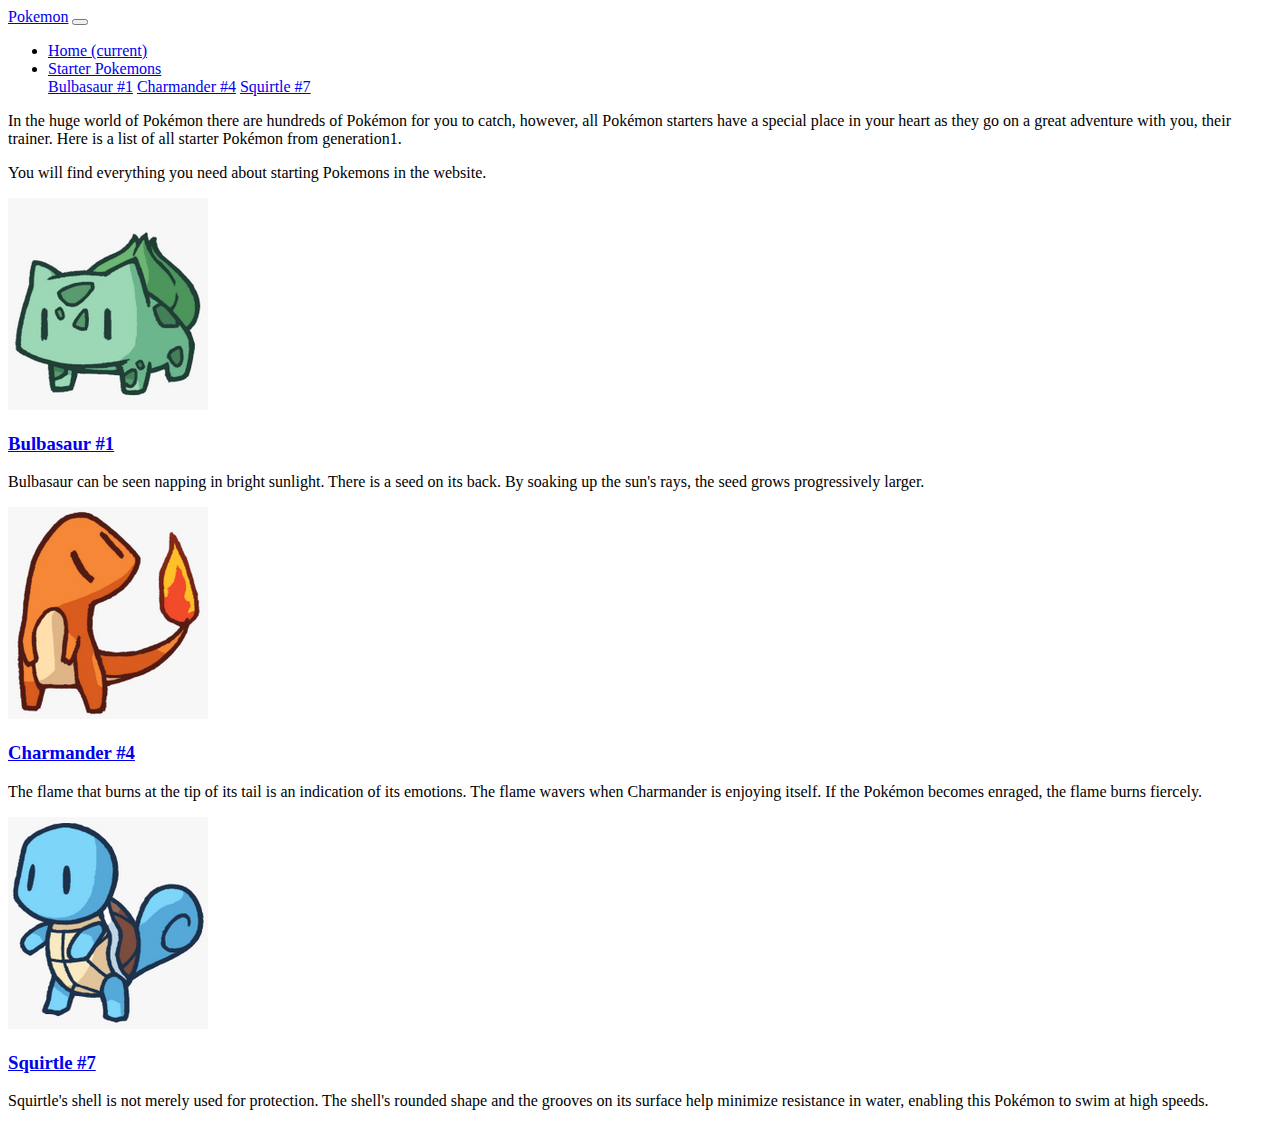
<file: index.html>
<!DOCTYPE html>
<html>
  <head>
      <title>Pokemon</title>
			<meta name="viewport" content="width=device-width, initial-scale=1">
			<link rel="stylesheet" href="https://stackpath.bootstrapcdn.com/bootstrap/4.5.0/css/bootstrap.min.css" integrity="sha384-9aIt2nRpC12Uk9gS9baDl411NQApFmC26EwAOH8WgZl5MYYxFfc+NcPb1dKGj7Sk" crossorigin="anonymous">
      <script src="https://code.jquery.com/jquery-3.2.1.slim.min.js" integrity="sha384-KJ3o2DKtIkvYIK3UENzmM7KCkRr/rE9/Qpg6aAZGJwFDMVNA/GpGFF93hXpG5KkN" crossorigin="anonymous"></script>
      <script src="https://cdnjs.cloudflare.com/ajax/libs/popper.js/1.12.9/umd/popper.min.js" integrity="sha384-ApNbgh9B+Y1QKtv3Rn7W3mgPxhU9K/ScQsAP7hUibX39j7fakFPskvXusvfa0b4Q" crossorigin="anonymous"></script>
      <script src="https://maxcdn.bootstrapcdn.com/bootstrap/4.0.0/js/bootstrap.min.js" integrity="sha384-JZR6Spejh4U02d8jOt6vLEHfe/JQGiRRSQQxSfFWpi1MquVdAyjUar5+76PVCmYl" crossorigin="anonymous"></script>
  </head>
  <body>
    <nav class="navbar navbar-expand-lg navbar-dark bg-primary">
  <a class="navbar-brand" href="#">Pokemon</a>
  <button class="navbar-toggler" type="button" data-toggle="collapse" data-target="#navbarNavDropdown" aria-controls="navbarNavDropdown" aria-expanded="false" aria-label="Toggle navigation">
    <span class="navbar-toggler-icon"></span>
  </button>
  <div class="collapse navbar-collapse" id="navbarNavDropdown">
    <ul class="navbar-nav">
      <li class="nav-item active">
        <a class="nav-link" href="index.html">Home <span class="sr-only">(current)</span></a>
      </li>
      <li class="nav-item dropdown">
        <a class="nav-link dropdown-toggle" href="#" id="navbarDropdownMenuLink" data-toggle="dropdown" aria-haspopup="true" aria-expanded="false">
          Starter Pokemons
        </a>
        <div class="dropdown-menu" aria-labelledby="navbarDropdownMenuLink">
          <a class="dropdown-item" href="page2.html">Bulbasaur #1</a>
          <a class="dropdown-item" href="page3.html">Charmander #4</a>
          <a class="dropdown-item" href="page4.html">Squirtle #7</a>
        </div>
      </li>
    </ul>
  </div>
</nav>
		<div class="container">
			<p>In the huge world of Pokémon there are hundreds of Pokémon for you to catch, however, all Pokémon starters have a special place in your heart as they go on a great adventure with you, their trainer. Here is a list of all starter Pokémon from generation1.</p>
			<p>You will find everything you need about starting Pokemons in the website.</p>
			<div class ="row">
				<div class="col-4">
					<a href="page2.html">
						<img src="bulbasaur.png">
						<h3>Bulbasaur #1</h3>
					</a>
					<p>Bulbasaur can be seen napping in bright sunlight. There is a seed on its back. By soaking up the sun's rays, the seed grows progressively larger. </p>
				</div>
				<div class="col-4">
          <a href="page3.html">
					<img src="charmander.png">
					<h3>Charmander #4</h3>
        </a>
					<p>The flame that burns at the tip of its tail is an indication of its emotions. The flame wavers when Charmander is enjoying itself. If the Pokémon becomes enraged, the flame burns fiercely. </p>
				</div>
				<div class="col-4">
          <a href="page4.html">
					<img src="squirtle.png">
					<h3>Squirtle #7</h3>
          </a>
					<p>Squirtle's shell is not merely used for protection. The shell's rounded shape and the grooves on its surface help minimize resistance in water, enabling this Pokémon to swim at high speeds. </p>
				</div>
			</div>
		</div>

  </body>
</html>
</file>
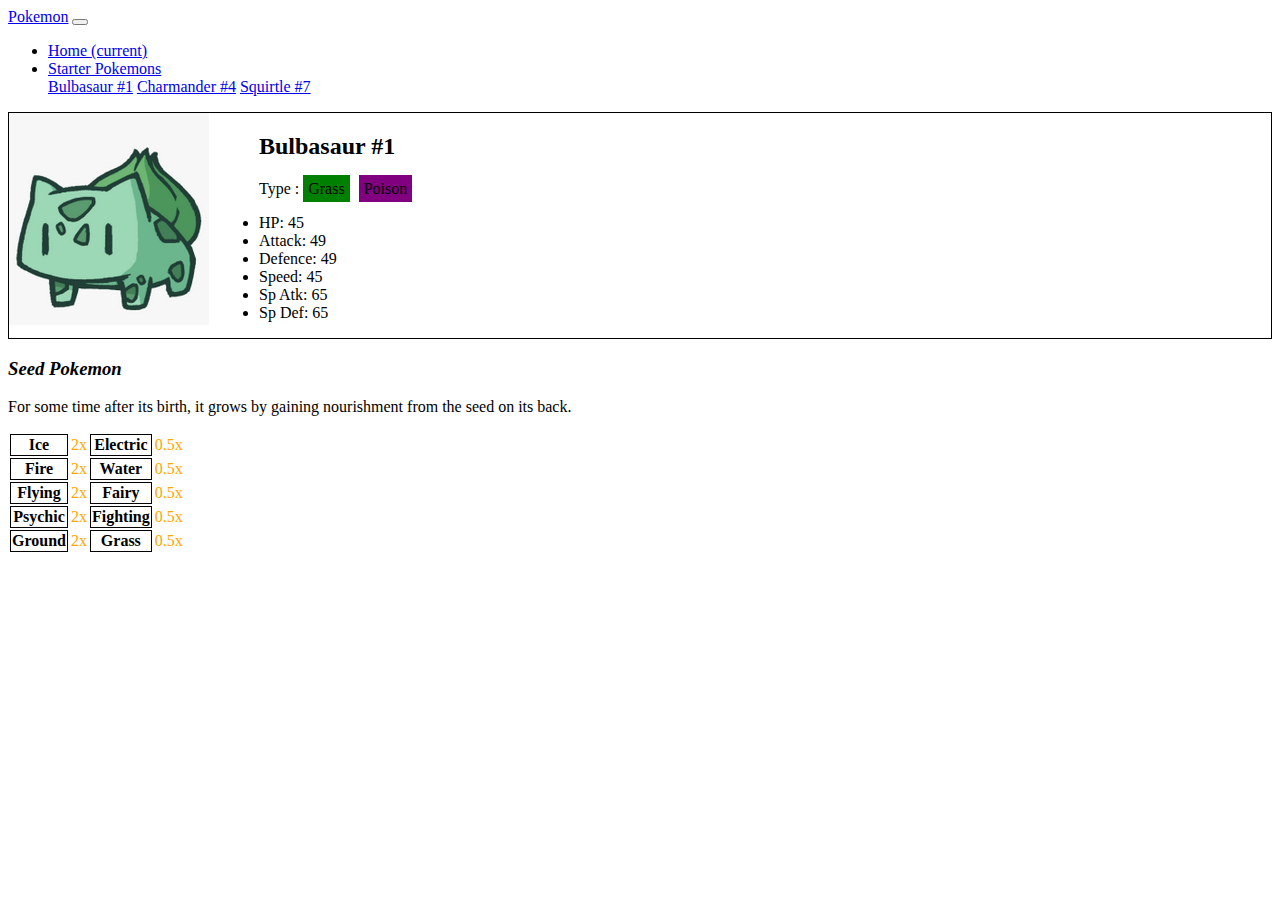
<file: page2.html>
<!DOCTYPE html>
<html>
  <head>
      <title class = "title">Bulbasaur</title>
      <meta name="viewport" content="width=device-width, initial-scale=1">
      <link rel="stylesheet" href="https://stackpath.bootstrapcdn.com/bootstrap/4.5.0/css/bootstrap.min.css" integrity="sha384-9aIt2nRpC12Uk9gS9baDl411NQApFmC26EwAOH8WgZl5MYYxFfc+NcPb1dKGj7Sk" crossorigin="anonymous">
      <script src="https://code.jquery.com/jquery-3.2.1.slim.min.js" integrity="sha384-KJ3o2DKtIkvYIK3UENzmM7KCkRr/rE9/Qpg6aAZGJwFDMVNA/GpGFF93hXpG5KkN" crossorigin="anonymous"></script>
      <script src="https://cdnjs.cloudflare.com/ajax/libs/popper.js/1.12.9/umd/popper.min.js" integrity="sha384-ApNbgh9B+Y1QKtv3Rn7W3mgPxhU9K/ScQsAP7hUibX39j7fakFPskvXusvfa0b4Q" crossorigin="anonymous"></script>
      <script src="https://maxcdn.bootstrapcdn.com/bootstrap/4.0.0/js/bootstrap.min.js" integrity="sha384-JZR6Spejh4U02d8jOt6vLEHfe/JQGiRRSQQxSfFWpi1MquVdAyjUar5+76PVCmYl" crossorigin="anonymous"></script>
      <link rel="stylesheet" href="style.css">
  </head>
  <body>
    <nav class="navbar navbar-expand-lg navbar-dark bg-primary">
  <a class="navbar-brand" href="#">Pokemon</a>
  <button class="navbar-toggler" type="button" data-toggle="collapse" data-target="#navbarNavDropdown" aria-controls="navbarNavDropdown" aria-expanded="false" aria-label="Toggle navigation">
    <span class="navbar-toggler-icon"></span>
  </button>
  <div class="collapse navbar-collapse" id="navbarNavDropdown">
    <ul class="navbar-nav">
      <li class="nav-item active">
        <a class="nav-link" href="index.html">Home <span class="sr-only">(current)</span></a>
      </li>
      <li class="nav-item dropdown">
        <a class="nav-link dropdown-toggle" href="#" id="navbarDropdownMenuLink" data-toggle="dropdown" aria-haspopup="true" aria-expanded="false">
          Starter Pokemons
        </a>
        <div class="dropdown-menu" aria-labelledby="navbarDropdownMenuLink">
          <a class="dropdown-item" href="page2.html">Bulbasaur #1</a>
          <a class="dropdown-item" href="page3.html">Charmander #4</a>
          <a class="dropdown-item" href="page4.html">Squirtle #7</a>
        </div>
      </li>
    </ul>
  </div>
</nav>
    <div class="container">
      <div id="status">
        <img src="bulbasaur.png">
        <h2>Bulbasaur #1</h2>
        Type : <span id="type_1">Grass</span> <span id="type_2">Poison</span>
        <ul>
          <li>HP: 45</li>
          <li>Attack: 49 </li>
          <li>Defence: 49 </li>
          <li>Speed: 45 </li>
          <li>Sp Atk: 65 </li>
          <li>Sp Def: 65 </li>
        </ul>
    </div>
    <div>
    <h3 class = "title">Seed Pokemon</h3>
    <p>For some time after its birth, it grows by gaining nourishment from the seed on its back.</p>
    </div>
    <table>
      <tr>
        <th>Ice</th><td>2x</td><th>Electric</th><td>0.5x</td>
      </tr>
      <tr>
        <th>Fire</th><td>2x</td><th>Water</th><td>0.5x</td>
      </tr>
      <tr>
        <th>Flying</th><td>2x</td><th>Fairy</th><td>0.5x</td>
      </tr>
      <tr>
        <th>Psychic</th><td>2x</td><th>Fighting</th><td>0.5x</td>
      </tr>
      <tr>
        <th>Ground</th><td>2x</td><th>Grass</th><td>0.5x</td>
      </tr>
    </table>

    </div>
  </body>
</html>
</file>
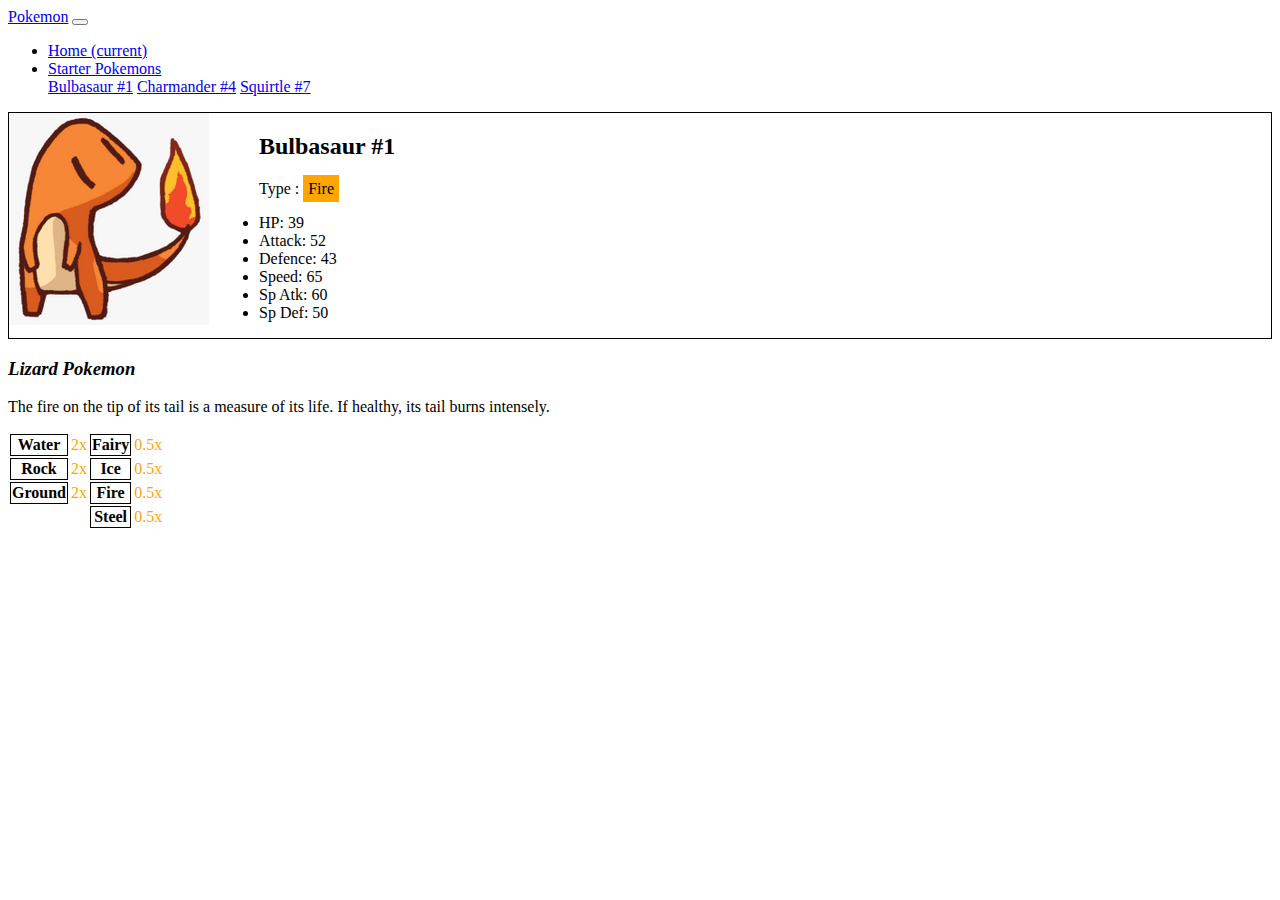
<file: page3.html>
<!DOCTYPE html>
<html>
  <head>
      <title class = "title">Charmander</title>
      <meta name="viewport" content="width=device-width, initial-scale=1">
      <link rel="stylesheet" href="https://stackpath.bootstrapcdn.com/bootstrap/4.5.0/css/bootstrap.min.css" integrity="sha384-9aIt2nRpC12Uk9gS9baDl411NQApFmC26EwAOH8WgZl5MYYxFfc+NcPb1dKGj7Sk" crossorigin="anonymous">
      <script src="https://code.jquery.com/jquery-3.2.1.slim.min.js" integrity="sha384-KJ3o2DKtIkvYIK3UENzmM7KCkRr/rE9/Qpg6aAZGJwFDMVNA/GpGFF93hXpG5KkN" crossorigin="anonymous"></script>
      <script src="https://cdnjs.cloudflare.com/ajax/libs/popper.js/1.12.9/umd/popper.min.js" integrity="sha384-ApNbgh9B+Y1QKtv3Rn7W3mgPxhU9K/ScQsAP7hUibX39j7fakFPskvXusvfa0b4Q" crossorigin="anonymous"></script>
      <script src="https://maxcdn.bootstrapcdn.com/bootstrap/4.0.0/js/bootstrap.min.js" integrity="sha384-JZR6Spejh4U02d8jOt6vLEHfe/JQGiRRSQQxSfFWpi1MquVdAyjUar5+76PVCmYl" crossorigin="anonymous"></script>
      <link rel="stylesheet" href="style.css">
  </head>
  <body>
    <nav class="navbar navbar-expand-lg navbar-dark bg-primary">
  <a class="navbar-brand" href="#">Pokemon</a>
  <button class="navbar-toggler" type="button" data-toggle="collapse" data-target="#navbarNavDropdown" aria-controls="navbarNavDropdown" aria-expanded="false" aria-label="Toggle navigation">
    <span class="navbar-toggler-icon"></span>
  </button>
  <div class="collapse navbar-collapse" id="navbarNavDropdown">
    <ul class="navbar-nav">
      <li class="nav-item active">
        <a class="nav-link" href="index.html">Home <span class="sr-only">(current)</span></a>
      </li>
      <li class="nav-item dropdown">
        <a class="nav-link dropdown-toggle" href="#" id="navbarDropdownMenuLink" data-toggle="dropdown" aria-haspopup="true" aria-expanded="false">
          Starter Pokemons
        </a>
        <div class="dropdown-menu" aria-labelledby="navbarDropdownMenuLink">
          <a class="dropdown-item" href="page2.html">Bulbasaur #1</a>
          <a class="dropdown-item" href="page3.html">Charmander #4</a>
          <a class="dropdown-item" href="page4.html">Squirtle #7</a>
        </div>
      </li>
    </ul>
  </div>
</nav>
    <div class="container">
      <div id="status">
        <img src="charmander.png">
        <h2>Bulbasaur #1</h2>
        Type : <span id="type_f">Fire</span>
        <ul>
          <li>HP: 39</li>
          <li>Attack: 52 </li>
          <li>Defence: 43 </li>
          <li>Speed: 65 </li>
          <li>Sp Atk: 60 </li>
          <li>Sp Def: 50 </li>
        </ul>
    </div>
    <div>
    <h3 class = "title">Lizard Pokemon</h3>
    <p>The fire on the tip of its tail is a measure of its life. If healthy, its tail burns intensely.</p>
    </div>
    <table>
      <tr>
        <th>Water</th><td>2x</td><th>Fairy</th><td>0.5x</td>
      </tr>
      <tr>
        <th>Rock</th><td>2x</td><th>Ice</th><td>0.5x</td>
      </tr>
      <tr>
        <th>Ground</th><td>2x</td><th>Fire</th><td>0.5x</td>
      </tr>
      <tr>
        <td> </td><td> </td><th>Steel</th><td>0.5x</td>
      </tr>
    </table>

    </div>
  </body>
</html>
</file>
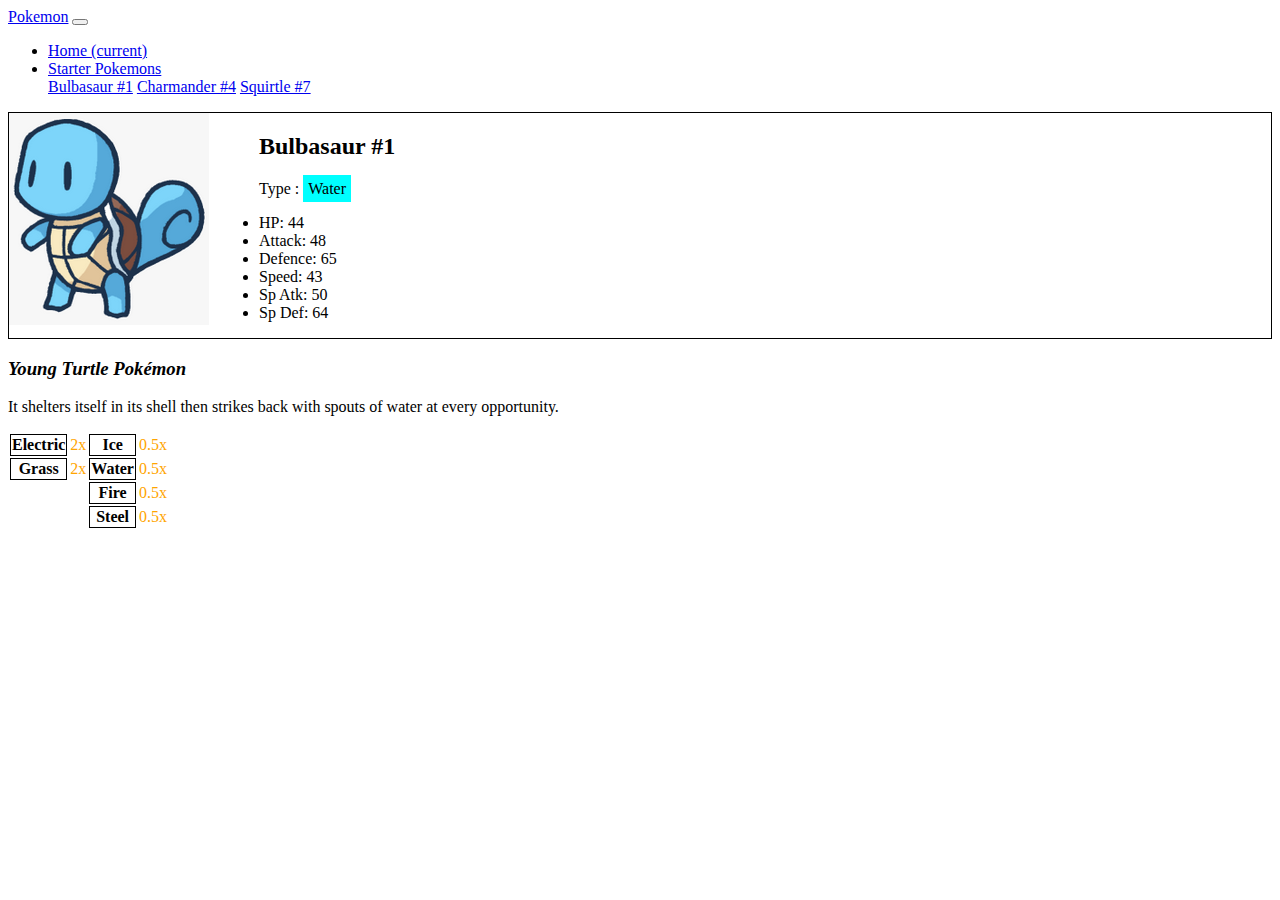
<file: page4.html>
<!DOCTYPE html>
<html>
  <head>
      <title class = "title">Bulbasaur</title>
      <meta name="viewport" content="width=device-width, initial-scale=1">
      <link rel="stylesheet" href="https://stackpath.bootstrapcdn.com/bootstrap/4.5.0/css/bootstrap.min.css" integrity="sha384-9aIt2nRpC12Uk9gS9baDl411NQApFmC26EwAOH8WgZl5MYYxFfc+NcPb1dKGj7Sk" crossorigin="anonymous">
      <script src="https://code.jquery.com/jquery-3.2.1.slim.min.js" integrity="sha384-KJ3o2DKtIkvYIK3UENzmM7KCkRr/rE9/Qpg6aAZGJwFDMVNA/GpGFF93hXpG5KkN" crossorigin="anonymous"></script>
      <script src="https://cdnjs.cloudflare.com/ajax/libs/popper.js/1.12.9/umd/popper.min.js" integrity="sha384-ApNbgh9B+Y1QKtv3Rn7W3mgPxhU9K/ScQsAP7hUibX39j7fakFPskvXusvfa0b4Q" crossorigin="anonymous"></script>
      <script src="https://maxcdn.bootstrapcdn.com/bootstrap/4.0.0/js/bootstrap.min.js" integrity="sha384-JZR6Spejh4U02d8jOt6vLEHfe/JQGiRRSQQxSfFWpi1MquVdAyjUar5+76PVCmYl" crossorigin="anonymous"></script>
      <link rel="stylesheet" href="style.css">
  </head>
  <body>
    <nav class="navbar navbar-expand-lg navbar-dark bg-primary">
  <a class="navbar-brand" href="#">Pokemon</a>
  <button class="navbar-toggler" type="button" data-toggle="collapse" data-target="#navbarNavDropdown" aria-controls="navbarNavDropdown" aria-expanded="false" aria-label="Toggle navigation">
    <span class="navbar-toggler-icon"></span>
  </button>
  <div class="collapse navbar-collapse" id="navbarNavDropdown">
    <ul class="navbar-nav">
      <li class="nav-item active">
        <a class="nav-link" href="index.html">Home <span class="sr-only">(current)</span></a>
      </li>
      <li class="nav-item dropdown">
        <a class="nav-link dropdown-toggle" href="#" id="navbarDropdownMenuLink" data-toggle="dropdown" aria-haspopup="true" aria-expanded="false">
          Starter Pokemons
        </a>
        <div class="dropdown-menu" aria-labelledby="navbarDropdownMenuLink">
          <a class="dropdown-item" href="page2.html">Bulbasaur #1</a>
          <a class="dropdown-item" href="page3.html">Charmander #4</a>
          <a class="dropdown-item" href="page4.html">Squirtle #7</a>
        </div>
      </li>
    </ul>
  </div>
</nav>
    <div class="container">
      <div id="status">
        <img src="squirtle.png">
        <h2>Bulbasaur #1</h2>
        Type : <span id="type_w">Water</span>
        <ul>
          <li>HP: 44</li>
          <li>Attack: 48 </li>
          <li>Defence: 65 </li>
          <li>Speed: 43 </li>
          <li>Sp Atk: 50 </li>
            <li>Sp Def: 64 </li>
        </ul>
    </div>
    <div>
    <h3 class = "title">Young Turtle Pokémon</h3>
    <p>It shelters itself in its shell then strikes back with spouts of water at every opportunity.</p>
    </div>
    <table>
      <tr>
        <th>Electric</th><td>2x</td><th>Ice</th><td>0.5x</td>
      </tr>
      <tr>
        <th>Grass</th><td>2x</td><th>Water</th><td>0.5x</td>
      </tr>
      <tr>
        <td></td><td></td><th>Fire</th><td>0.5x</td>
      </tr>
      <tr>
        <td></td><td></td><th>Steel</th><td>0.5x</td>
      </tr>
    </table>

    </div>
  </body>
</html>
</file>
<file: style.css>
table th, #status {
  border-style: solid;
  border-width: 1px;
}

div > span {
  margin-right: 5px;
  padding: 5px;
}

@media (max-width: 599px) {
  img {
    float: center;
  }
}
@media (min-width: 600px) {
  img {
    float: left;
  }
}
img {
  margin-right: 50px;
}

#type_1 {
  background-color: green;
}

#type_2 {
  background-color: purple;
}

#type_f{
  background-color: orange;
}

#type_w{
  background-color: aqua;
}

table td {
  color: orange;
}

.title {
  font: Calibri;
  font-style: oblique;
  font-size: 20 px;
}
</file>
